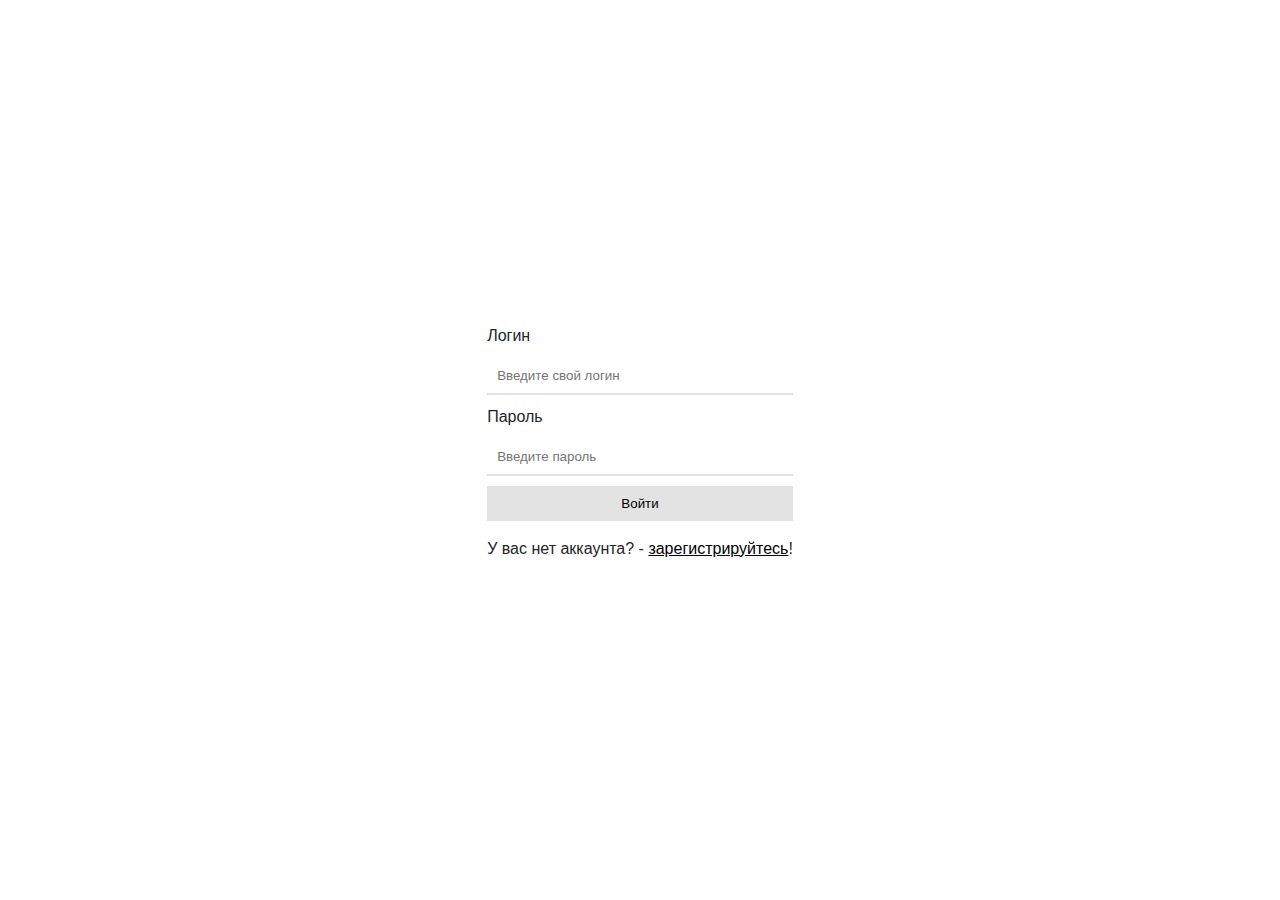
<file: aut.html>
<!DOCTYPE html>
 <html lang="en">
 <head>
     <meta charset="UTF-8">
     <meta name="viewport" content="width=device-width, initial-scale=1">
     <title>ОБУВЬ33</title>
<link href="https://cdn.jsdelivr.net/npm/bootstrap@5.2.2/dist/css/bootstrap.min.css" rel="stylesheet" integrity="sha384-Zenh87qX5JnK2Jl0vWa8Ck2rdkQ2Bzep5IDxbcnCeuOxjzrPF/et3URy9Bv1WTRi" crossorigin="anonymous">
<script src="https://cdn.jsdelivr.net/npm/bootstrap@5.2.2/dist/js/bootstrap.bundle.min.js" integrity="sha384-OERcA2EqjJCMA+/3y+gxIOqMEjwtxJY7qPCqsdltbNJuaOe923+mo//f6V8Qbsw3" crossorigin="anonymous"></script>
<link rel="stylesheet" href="classes/css/style.css">
    <link rel="stylesheet" href="classes/css/all.min.css">
 </head>
<body>
</body>



<div class="sigin">
    <form action="vendor/signin.php" method="post">
        <label>Логин</label>
        <input type="text" name="login" placeholder="Введите свой логин" required>
        <label>Пароль</label>
        <input type="password" name="password" placeholder="Введите пароль" required>
        <button type="submit">Войти</button>
        <p>
            У вас нет аккаунта? - <a href="/register.php">зарегистрируйтесь</a>!
        </p>
    </form>
</div>


</body>
</file>
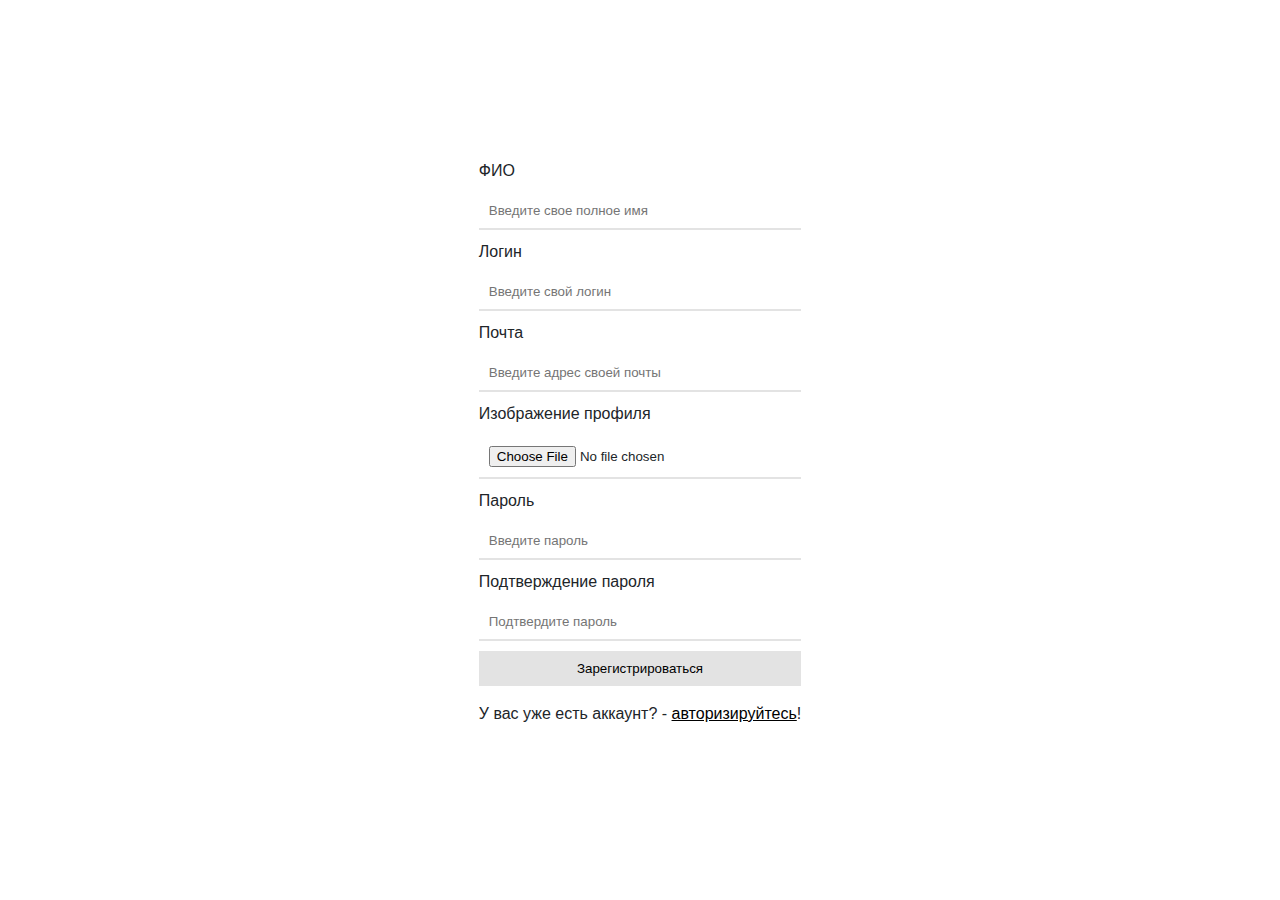
<file: register.html>
<!DOCTYPE html>
<html lang="en">
 <head>
     <meta charset="UTF-8">
     <meta name="viewport" content="width=device-width, initial-scale=1">
     <title>ОБУВЬ33</title>
<link href="https://cdn.jsdelivr.net/npm/bootstrap@5.2.2/dist/css/bootstrap.min.css" rel="stylesheet" integrity="sha384-Zenh87qX5JnK2Jl0vWa8Ck2rdkQ2Bzep5IDxbcnCeuOxjzrPF/et3URy9Bv1WTRi" crossorigin="anonymous">
<script src="https://cdn.jsdelivr.net/npm/bootstrap@5.2.2/dist/js/bootstrap.bundle.min.js" integrity="sha384-OERcA2EqjJCMA+/3y+gxIOqMEjwtxJY7qPCqsdltbNJuaOe923+mo//f6V8Qbsw3" crossorigin="anonymous"></script>
<link rel="stylesheet" href="classes/css/style.css">
    <link rel="stylesheet" href="classes/css/all.min.css">
 </head>
<body>

    <!-- Форма регистрации -->
    <div class="aut">
    <form action="vendor/signup.php" method="post" enctype="multipart/form-data">
        <label>ФИО</label>
        <input type="text" name="full_name" placeholder="Введите свое полное имя"required>
        <label>Логин</label>
        <input type="text" name="login" placeholder="Введите свой логин" required>
        <label>Почта</label>
        <input type="email" name="email" placeholder="Введите адрес своей почты" required>
        <label>Изображение профиля</label>
        <input type="file" name="avatar">
        <label>Пароль</label>
        <input type="password" name="password" placeholder="Введите пароль" required>
        <label>Подтверждение пароля</label>
        <input type="password" name="password_confirm" placeholder="Подтвердите пароль" required>
        <button type="submit">Зарегистрироваться</button>
        <p>
            У вас уже есть аккаунт? - <a href="aut.php">авторизируйтесь</a>!
        </p>
            </form>

</body>
</html>
</file>
<file: classes/css/style.css>
* {box-sizing: border-box}
html {
    font-family: sans-serif;
    line-height: 1.15;
    -webkit-text-size-adjust: 100%;
    -ms-text-size-adjust: 100%;
    -ms-overflow-style: scrollbar;
    -webkit-tap-highlight-color: transparent;
}
body {
    margin: 0;
    font-family: -apple-system,BlinkMacSystemFont,"Segoe UI",Roboto,"Helvetica Neue",Arial,sans-serif,"Apple Color Emoji","Segoe UI Emoji","Segoe UI Symbol";
    font-size: 1rem;
    font-weight: 400;
    line-height: 1.5;
    color: #212529;
    text-align: left;
    background-color: #fff;
    position:relative;
}
* {
    padding: 0;
}
.container {
  max-width: 960px;
  margin: 0 auto;
}
.container1 {
  max-width: 960px;
  margin: 0 auto;
  display: flex;
}
.carousel-item img {
    width: 811px;
    height: 585px;
}
.carousel-control-next-icon {
    color: #111;
}
.carousel-dark .carousel-control-next-icon, .carousel-dark .carousel-control-prev-icon {

}
.header {
    width: 100%;
    background: #C8DEF6;
    filter: drop-shadow(0px 4px 4px rgba(0, 0, 0, 0.25));

 }
 .carousel-inner {
    padding-top: 30px;
    padding-left: 35px
 }
 .navbar-nav a {
    margin-left: 45px;
    font-size: 20px;
 }
 a {
    color: black;
 }
 .container-center{
  margin: auto;
  width: 50%;
  padding: 10px;
 }
 .fs-1 {
    text-align: center;
 }
 .catalogp {
    font-size: 25px;
}
.product-item {
   text-align: center;
   margin: 0 auto;
   display: inline-block;
   width: 230px;
}
.product-item_img {
   display: block;
    width: 100%;
}
.product-list {
   background: #C8DEF6;
   padding: 15px 0px;
   border-bottom-left-radius: 10px;
   border-bottom-right-radius: 10px;
}
.product-list a:hover {
  color: #666666;
}
.product-list h3 {
   font-size: 18px;
   font-weight: 400;
   color: #444444;
   margin: 0 0 10px 0;
}
.price {
   font-size: 18px;
   color: black;
   display: block;
   margin-bottom: 12px;
}
form {
    display: flex;
    flex-direction: column;
}

input {
    margin: 10px 0;
    padding: 10px;
    border: unset;
    border-bottom: 2px solid #e3e3e3;
    outline: none;
}

button {
    padding: 10px;
    background: #e3e3e3;
    border: unset;
    cursor: pointer;
}

.msg {
    border: 2px solid #ffa908;
    border-radius: 3px;
    padding: 10px;
    text-align: center;
    font-weight: bold;
}

.logout {
    color: #b7625c;
}
.aut {
        height: 100vh;
    display: flex;
    align-items: center;
    justify-content: center;
}
.sigin {
    height: 100vh;
    display: flex;
    align-items: center;
    justify-content: center;
}

.karta_tovara {
    width: 200px;
}
/* Columns */
.left-column {
  width: 57%;
  position: relative;
}
  
.right-column {
  width: 35%;
  margin-top: 60px;
}
/* Left Column */
.left-column img {
  width: 100%;
  position: absolute;
  left: 0;
  top: 0;
  transition: all 0.3s ease;
}
  
.left-column img.active {
  opacity: 1;
}
/* Product Description */
.product-description {
  margin-bottom: 20px;
}
.product-about {
    margin-left: 20px;
}
.product-description span {
  font-size: 12px;
  color: #358ED7;
  letter-spacing: 1px;
  text-transform: uppercase;
  text-decoration: none;
}
.product-description h1 {
  font-weight: 300;
  font-size: 52px;
  color: #43484D;
  letter-spacing: -2px;
}
.product-description p {
  font-size: 16px;
  font-weight: 300;
  color: #86939E;
  line-height: 24px;
}

/* Product Price */
.product-price {
  display: flex;
  align-items: center;
}
  
.product-price span {
  font-size: 26px;
  font-weight: 300;
  color: #43474D;
  margin-right: 20px;
}
  
.cart-btn {
  display: inline-block;
  background-color: #7DC855;
  border-radius: 6px;
  font-size: 16px;
  color: #FFFFFF;
  text-decoration: none;
  padding: 12px 30px;
  transition: all .5s;
}
.cart-btn:hover {
  background-color: #64af3d;
}

        h1.title_cart {
            font-size: 2rem !important;
            line-height: 1 !important;
        }
        .card {
            transition: 0.2s;
        }
        .card-deck .card-body {
            transition: 0.2s;
        }
        .card-deck .card-body:hover {
            margin-top: -10px;
        }
        .card:hover {box-shadow: none !important;}
        span#count {
            position: absolute;
            top: -10px;
            right: -15px;
        }
        .snp_alert-info, .snp_alert-success, .snp_alert-warning, .snp_alert-danger {background:#efefef;padding:20px 20px 0 20px;margin-bottom:20px;border-radius: 4px;overflow:hidden;}
        .snp_alert-info {border-left:4px solid #007eff;}
        .snp_alert-success {border-left:4px solid #3fab3d;}
        .snp_alert-warning {border-left:4px solid orange;}
        .snp_alert-danger {border-left:4px solid red;}
        .snp_alert-popup {position:fixed;top: 20px;right: 20px;width:300px;z-index:9999}
        .snp_alert-popup > div {box-shadow: 0 6px 12px rgba(0,0,0,.175);}
</file>
